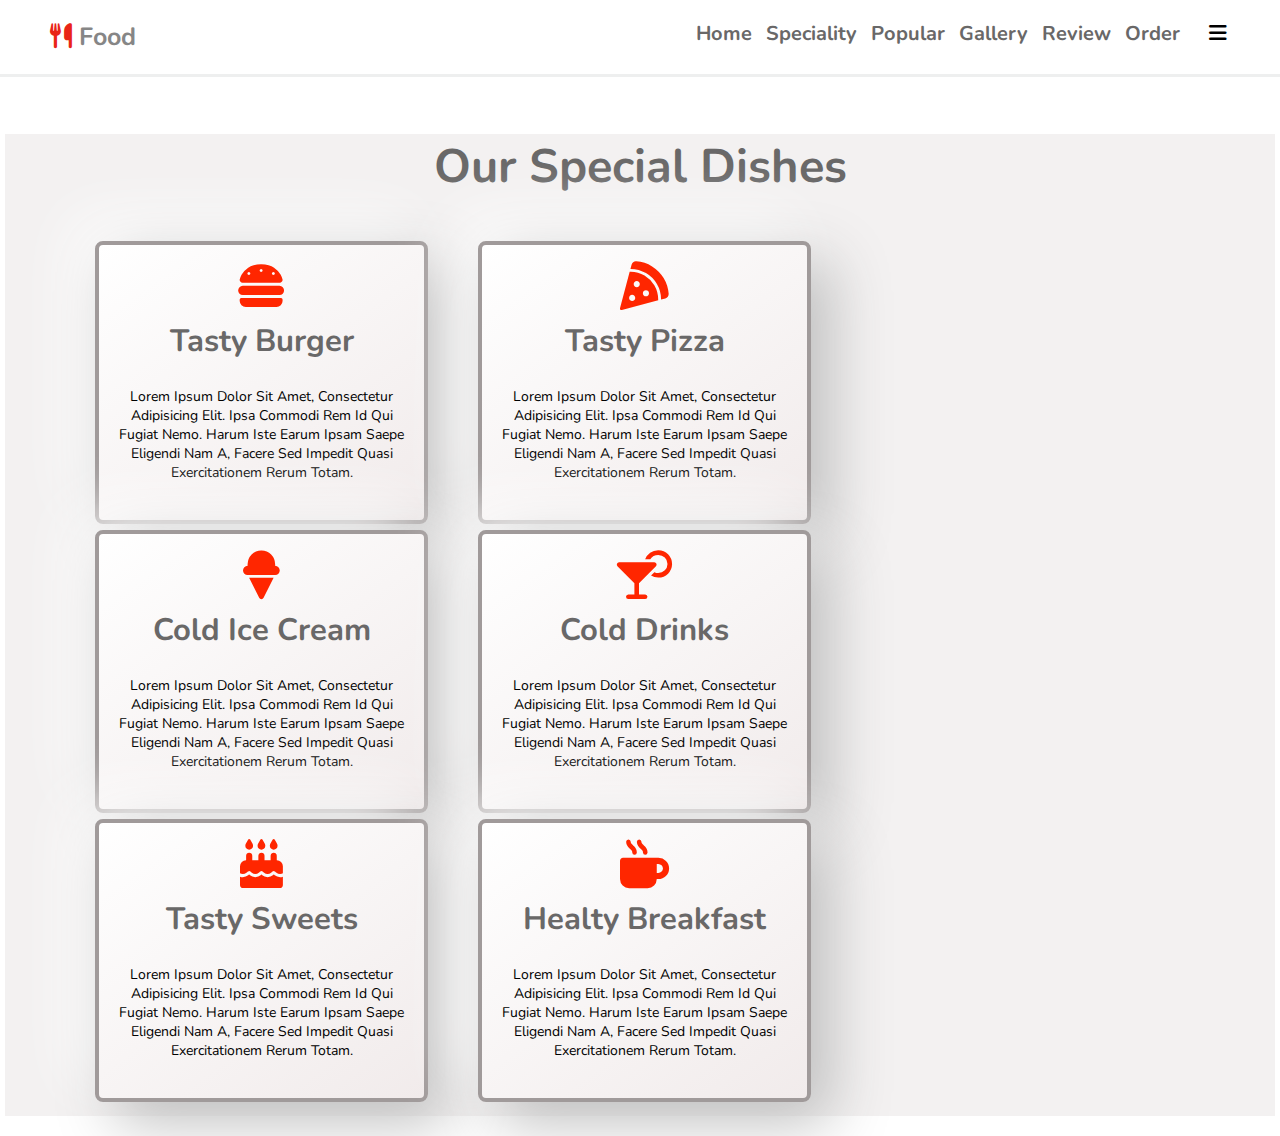
<file: pages/Speciality.html>
<!DOCTYPE html>
<html lang="en">

<head>
    <meta charset="UTF-8">
    <meta http-equiv="X-UA-Compatible" content="IE=edge">
    <meta name="viewport" content="width=device-width, initial-scale=1.0">
    <link rel="stylesheet" href="../Styles/my_style.css">
    <!-- link for food icon  -->
    <link rel="stylesheet" href="https://cdnjs.cloudflare.com/ajax/libs/font-awesome/6.2.1/css/all.min.css">
    <title>Speciality Page</title>
</head>

<body>
    <header>
        <a href="home.html" class="logo"><i class='fas fa-utensils'></i> food</a>
        <nav class="navbar">
            <a href="home.html">home</a>
            <a href="speciality.html">speciality</a>
            <a href="popular.html">popular</a>
            <a href="gallery.html">gallery</a>
            <a href="review.html">review</a>
            <a href="order.html">order</a>
            <!-- menue icon -->
            <div id="menu-bar" class="fas fa-bars"></div>
        </nav>
    </header>
    <!-- header splitter -->
    <div class="header-splitter"></div>

    <!-- Speciality Page -->
    <div class="speciality-page-cont">
        <h2><span>our</span>
            <span>special</span>
            <span>dishes</span>
        </h2>
        <div class=" speciality-cont ">
            <!-- 1 -->
            <div>
                <i class="fa-solid fa-burger "></i>
                <h3>tasty burger</h3>
                <p>Lorem ipsum dolor sit amet, consectetur adipisicing elit. Ipsa commodi rem id qui fugiat nemo. Harum iste earum ipsam saepe eligendi nam a, facere sed impedit quasi exercitationem rerum totam.</p>
            </div>
            <!-- 2 -->
            <div>
                <i class="fa-solid fa-pizza-slice "></i>
                <h3>tasty pizza</h3>
                <p>Lorem ipsum dolor sit amet, consectetur adipisicing elit. Ipsa commodi rem id qui fugiat nemo. Harum iste earum ipsam saepe eligendi nam a, facere sed impedit quasi exercitationem rerum totam.</p>
            </div>
            <!-- 3 -->
            <div>
                <i class="fa-solid fa-ice-cream "></i>
                <h3>cold ice cream</h3>
                <p>Lorem ipsum dolor sit amet, consectetur adipisicing elit. Ipsa commodi rem id qui fugiat nemo. Harum iste earum ipsam saepe eligendi nam a, facere sed impedit quasi exercitationem rerum totam.</p>
            </div>
            <!-- 4 -->
            <div>
                <i class="fa-solid fa-martini-glass-citrus "></i>
                <h3>cold drinks</h3>
                <p>Lorem ipsum dolor sit amet, consectetur adipisicing elit. Ipsa commodi rem id qui fugiat nemo. Harum iste earum ipsam saepe eligendi nam a, facere sed impedit quasi exercitationem rerum totam.</p>
            </div>
            <!-- 5 -->
            <div>
                <i class="fa-solid fa-cake-candles "></i>
                <h3>tasty sweets</h3>
                <p>Lorem ipsum dolor sit amet, consectetur adipisicing elit. Ipsa commodi rem id qui fugiat nemo. Harum iste earum ipsam saepe eligendi nam a, facere sed impedit quasi exercitationem rerum totam.</p>
            </div>
            <!-- 6 -->
            <div>
                <i class="fa-solid fa-mug-hot "></i>
                <h3>healty breakfast</h3>
                <p>Lorem ipsum dolor sit amet, consectetur adipisicing elit. Ipsa commodi rem id qui fugiat nemo. Harum iste earum ipsam saepe eligendi nam a, facere sed impedit quasi exercitationem rerum totam.</p>
            </div>
        </div>
    </div>
    <!-- End Speciality -->
    <!-- -------------------------------------------------------------------------- -->
    <!--  -->
    <footer>
    </footer>
</body>

</html>
</file>
<file: Styles/my_style.css>
/* root {} */

@import url('https://fonts.googleapis.com/css2?family=Nunito:wght@200;300;400;600;700&display=swap');
body {
    margin: 0;
    padding: 0;
    font-family: 'Nunito', sans-serif;
    text-transform: capitalize;
}

header {
    display: flex;
    justify-content: space-between;
    flex-flow: wrap;
    text-align: center;
    padding: 20px 50px;
    text-transform: capitalize;
}

header .logo {
    font-size: 25px;
    text-decoration: none;
    color: #868686;
    font-weight: bold;
}

header .logo i {
    color: #e92517;
}

header .navbar {
    margin-right: 3px;
}

header .navbar a {
    font-size: 20px;
    color: #696868;
    text-decoration: none;
    font-weight: bold;
    padding: 1px 5px;
}

header .navbar a:hover {
    color: rgba(245, 47, 47, 0.904);
    text-decoration: underline;
}

header .navbar #menu-bar {
    margin-left: 10px;
    padding-left: 10px;
    font-size: 20px;
}

.header-splitter {
    width: 100%;
    height: 3px;
    background-color: rgba(91, 94, 94, 0.1);
}


/* Content */

.home-page-content {
    display: flex;
    justify-content: space-between;
    margin: 0 30px 0 30px;
    /* position: ; */
}

.home-page-content div {
    position: relative;
    margin-top: 15%;
    margin-left: 6%;
    font-size: 20px;
}

.home-page-content div p {
    text-align: justify;
    padding: 0 50px 0 5px;
}

.home-page-content img {
    /* position: absolute; */
    position: relative;
    margin-top: 7%;
    height: 450px;
    width: 600px;
}

.home-page-content .button {
    /* position: relative; */
    padding: 1em 1.8em;
    outline: none;
    border-image-source: linear-gradient(150deg, rgba(252, 0, 0, 0.479), rgba(226, 241, 4, 0.5), rgba(25, 26, 25, 0.5));
    border-width: 2pt;
    border-image-slice: 5;
    /* border-radius: 50px; */
    background: #f5efef;
    color: #d31313;
    text-transform: uppercase;
    letter-spacing: 1px;
    font-size: 15px;
    overflow: hidden;
    border-radius: 10px;
    cursor: pointer;
    font-weight: bold;
}

.button:hover {
    /* Any number of shadows, separated by commas */
    box-shadow: 0 0 10px #ffc400, 0 0 20px #c5c7c5, 0px 0px 20px #ff2600;
    transition-delay: 0.2s;
}


/* 
.cont {
    border-radius: 53px;
    background: linear-gradient(145deg, #d30a0a, #f0f0f0);
    box-shadow: 20px 20px 60px #bebebe, -20px -20px 60px #ffffff;
} */

.speciality-page-cont {
    margin: 57px 5px 20px 5px;
    background-color: #f3f1f1;
}

.speciality-page-cont h2 {
    text-align: center;
    margin: 28px auto 28px auto;
    color: #696868;
    font-size: 47px;
}

.speciality-page-cont h2 span:hover {
    color: #d30a0a;
}

.speciality-page-cont .speciality-cont {
    display: flex;
    flex-wrap: wrap;
    text-transform: capitalize;
    align-items: center;
    margin: 14px 45px 14px 45px;
    padding: 11px 20px 11px 20px;
}

.speciality-page-cont .speciality-cont div {
    /* position: relative; */
    width: 305px;
    height: 259px;
    border: 4px solid #a09a9a;
    border-radius: 8px;
    /* background-color: #ffffff; */
    background-color: #d80f0f;
    text-align: center;
    margin: 3px 25px 3px 25px;
    padding: 16px 10px 0px 10px;
    background: linear-gradient(145deg, #ffffff, #f1ebeb);
    box-shadow: 20px 20px 60px #bebebe, -20px -20px 60px #ffffff;
}

.speciality-page-cont .speciality-cont i {
    color: #ff2600;
    font-size: 49px;
}

.speciality-page-cont .speciality-cont h3 {
    color: #696868;
    font-size: 31px;
    margin: 10px 0px 10px 0px;
}

.speciality-page-cont .speciality-cont p {
    text-align: center;
    /* text-align: justify; */
    font-size: 14px;
    padding: 11px 9px 2px 9px;
}
</file>
